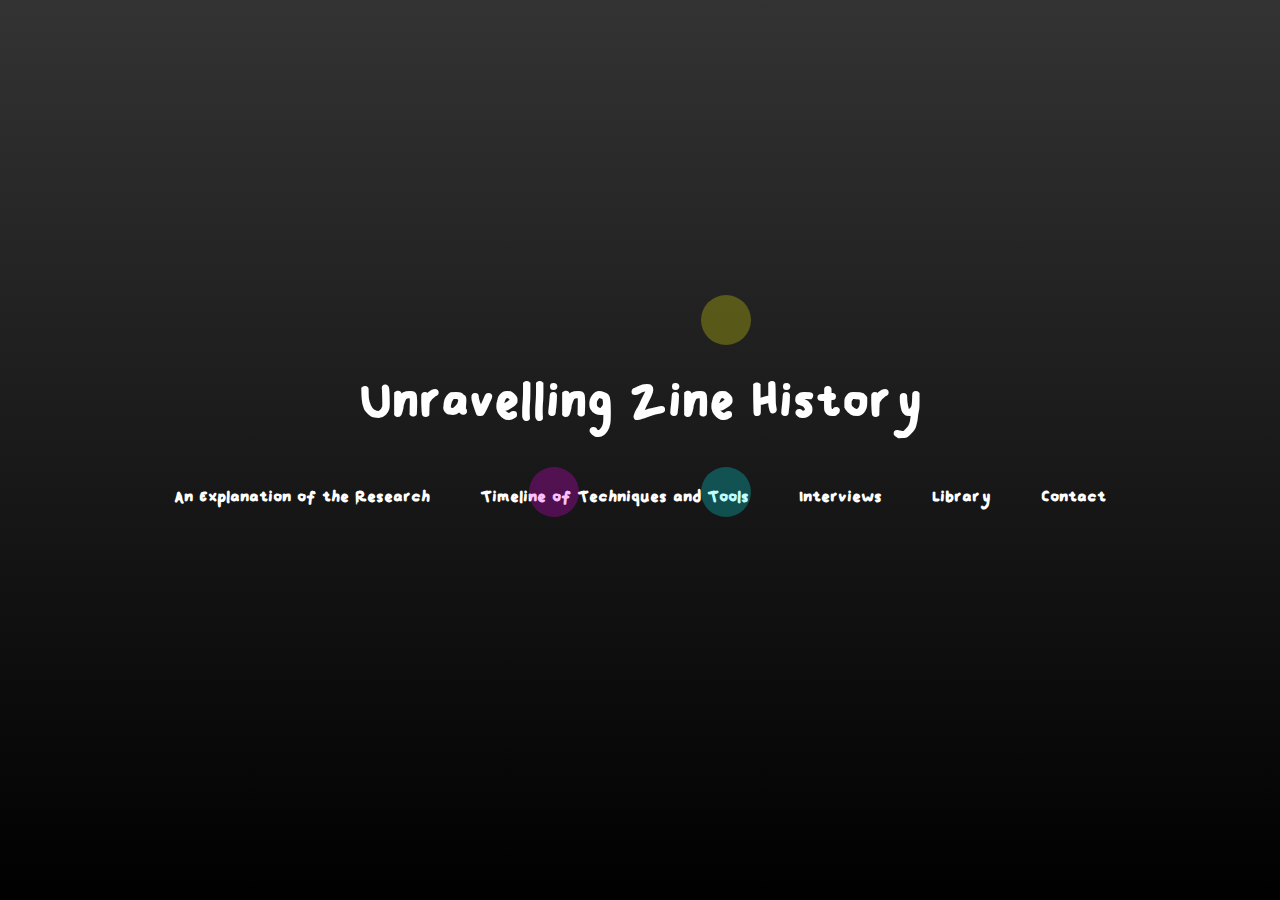
<file: index.html>
<!DOCTYPE html>
<html lang="en">
<head>
  <meta charset="UTF-8">
  <title>Digital Object</title>
  <link rel="stylesheet" href="zinestyles.css">
</head>
<body>
    <div class="container">
      <h1>Unravelling Zine History</h1>
      <div class="button-container">
        <h3><a href="info.html" class="nav-button">An Explanation of the Research</a></h3>
        <h3><a href="timeline.html" class="nav-button">Timeline of Techniques and Tools</a></h3>
        <h3><a href="interviews.html" class="nav-button">Interviews</a></h3>
        <h3><a href="library.html" class="nav-button">Library</a></h3>
        <h3><a href="contact.html" class="nav-button">Contact</a></h3>
      </div>
  </div>
  
  <!-- Floating elements -->
  <div class="floating-element floating-element-1"></div>
  <div class="floating-element floating-element-2"></div>
  <div class="floating-element floating-element-3"></div>
  <script src="float.js"></script>
</body>
</html>
</file>
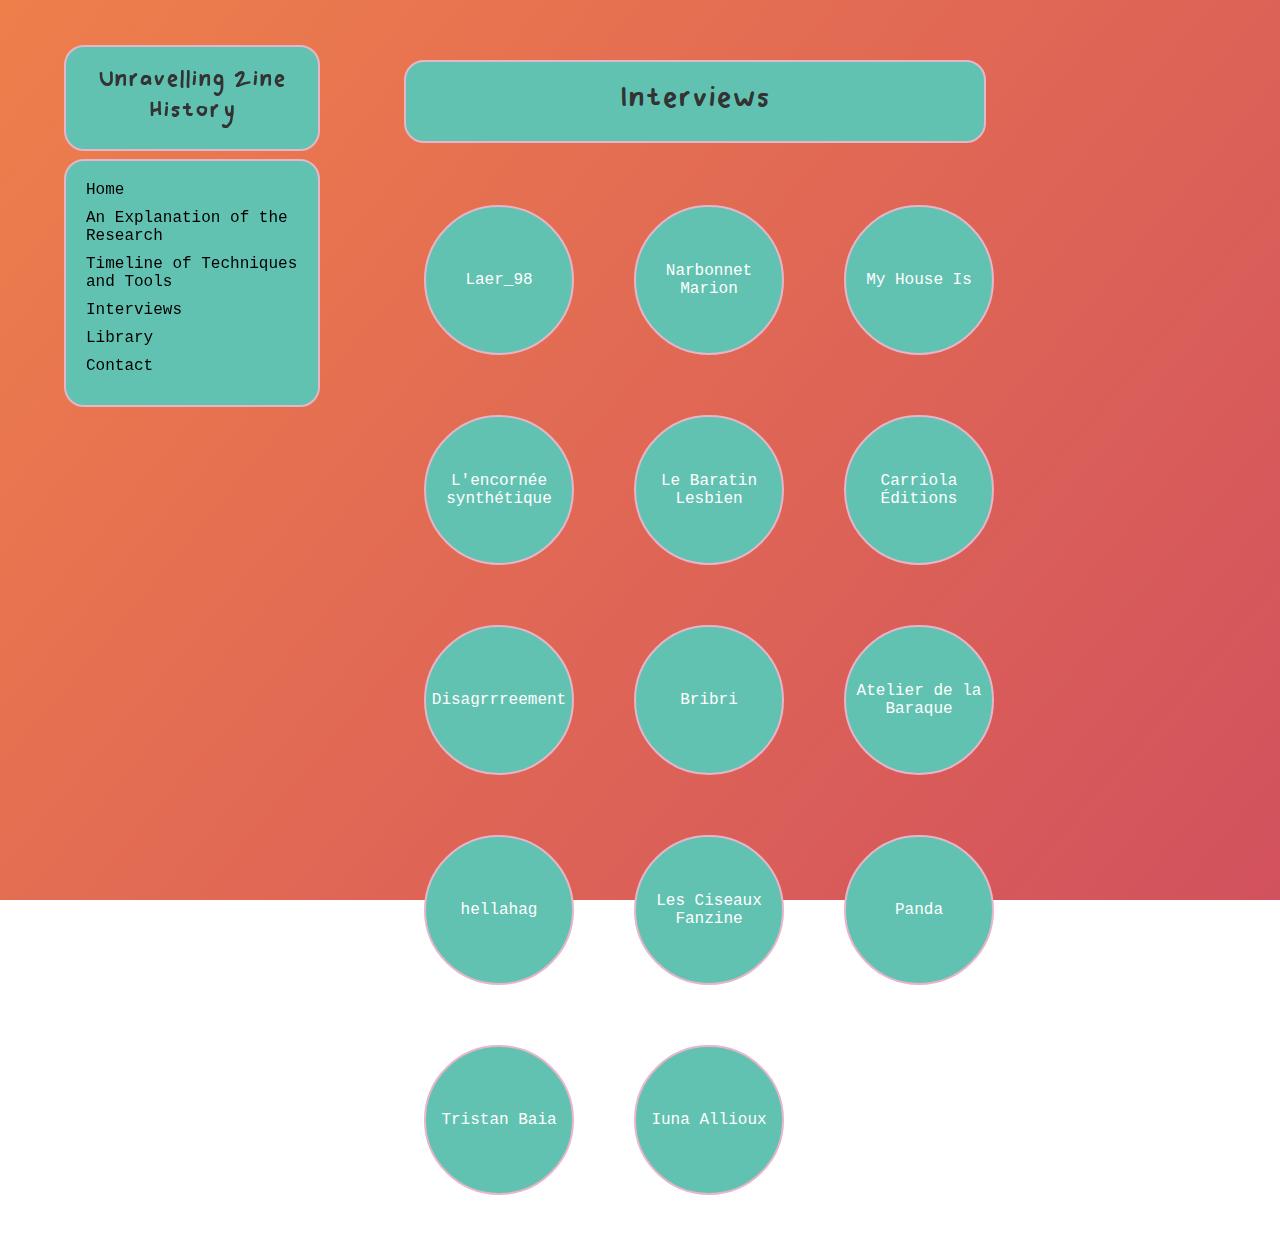
<file: interviews.html>
<!DOCTYPE html>
<html lang="en">
<head>
  <meta charset="UTF-8">
  <meta name="viewport" content="width=device-width, initial-scale=1.0">
  <title>Digital Object</title>
  <link rel="stylesheet" href="interviews.css">
</head>
<body>
  <div class="container">
    <div class="sidebar">
      <div class="header-box">
        <h1>Unravelling Zine History</h1>
      </div>
      <div class="nav-container">
        <nav>
          <ul>
            <li><a href="index.html">Home</a></li>
            <li><a href="info.html">An Explanation of the Research</a></li>
            <li><a href="timeline.html">Timeline of Techniques and Tools</a></li>
            <li><a href="interviews.html">Interviews</a></li>
            <li><a href="library.html">Library</a></li>
            <li><a href="contact.html">Contact</a></li>
          </ul>
        </nav>
      </div>
    </div>
    <div class="main-content">

      <h1 class="interview-header">Interviews</h1>

      <div class="circle-container">
        <div class="circle" onclick="openModal('Laer_98', laerContent)">
          <span class="circle-text">Laer_98</span>
        </div>
      </div>
      <div class="circle-container">
        <div class="circle" onclick="openModal('Narbonnet Marion', marionContent)">
          <span class="circle-text">Narbonnet Marion</span>
        </div>
      </div>
      <div class="circle-container">
        <div class="circle" onclick="openModal('Lareessa / My House Is', lareessaContent)">
          <span class="circle-text">My House Is</span>
        </div>
      </div>
      <div class="circle-container">
        <div class="circle" onclick="openModal('L encornée synthétique ', neilJobardContent)">
          <span class="circle-text">L'encornée synthétique </span>
        </div>
      </div>
      <div class="circle-container">
        <div class="circle" onclick="openModal('Baragouine - le baratin lesbien', baragouineContent)">
          <span class="circle-text">Le Baratin Lesbien</span>
        </div>
      </div>
      <div class="circle-container">
        <div class="circle" onclick="openModal('Carriola Éditions', carriolaContent)">
          <span class="circle-text">Carriola Éditions</span>
        </div>
      </div>
      <div class="circle-container">
        <div class="circle" onclick="openModal('Disagrrreement', disagrrreementContent)">
          <span class="circle-text">Disagrrreement</span>
        </div>
      </div>
      <div class="circle-container">
        <div class="circle" onclick="openModal('Bribri', bribriContent)">
          <span class="circle-text">Bribri</span>
        </div>
      </div>
      <div class="circle-container">
        <div class="circle" onclick="openModal('Atelier de la Baraque', orianeDubozContent)">
          <span class="circle-text">Atelier de la Baraque</span>
        </div>
      </div>
      <div class="circle-container">
        <div class="circle" onclick="openModal('hellahag', hellahagContent)">
          <span class="circle-text">hellahag</span>
        </div>
      </div>
      <div class="circle-container">
        <div class="circle" onclick="openModal('Les Ciseaux Fanzine', ophelieContent)">
          <span class="circle-text">Les Ciseaux Fanzine</span>
        </div>
      </div>
      <div class="circle-container">
        <div class="circle" onclick="openModal('Panda', nelSoihierContent)">
          <span class="circle-text">Panda</span>
        </div>
      </div>
      <div class="circle-container">
        <div class="circle" onclick="openModal('Tristan Baia', tristanBaiaContent)">
          <span class="circle-text">Tristan Baia</span>
        </div>
      </div>
      <div class="circle-container">
        <div class="circle" onclick="openModal('Iuna Allioux', iunaAlliouxContent)">
          <span class="circle-text">Iuna Allioux</span>
        </div>
      </div>
    </div>
  </div>

  <!-- Modal Structure -->
  <div id="modal" class="modal">
    <div class="modal-content">
      <span class="close-btn" onclick="closeModal()">&times;</span>
      <h2 id="modal-title"></h2>
      <div id="modal-body"></div>
    </div>
  </div>

  <!-- Link to JavaScript File -->
  <script src="interviews.js"></script>
</body>
</html>
</file>
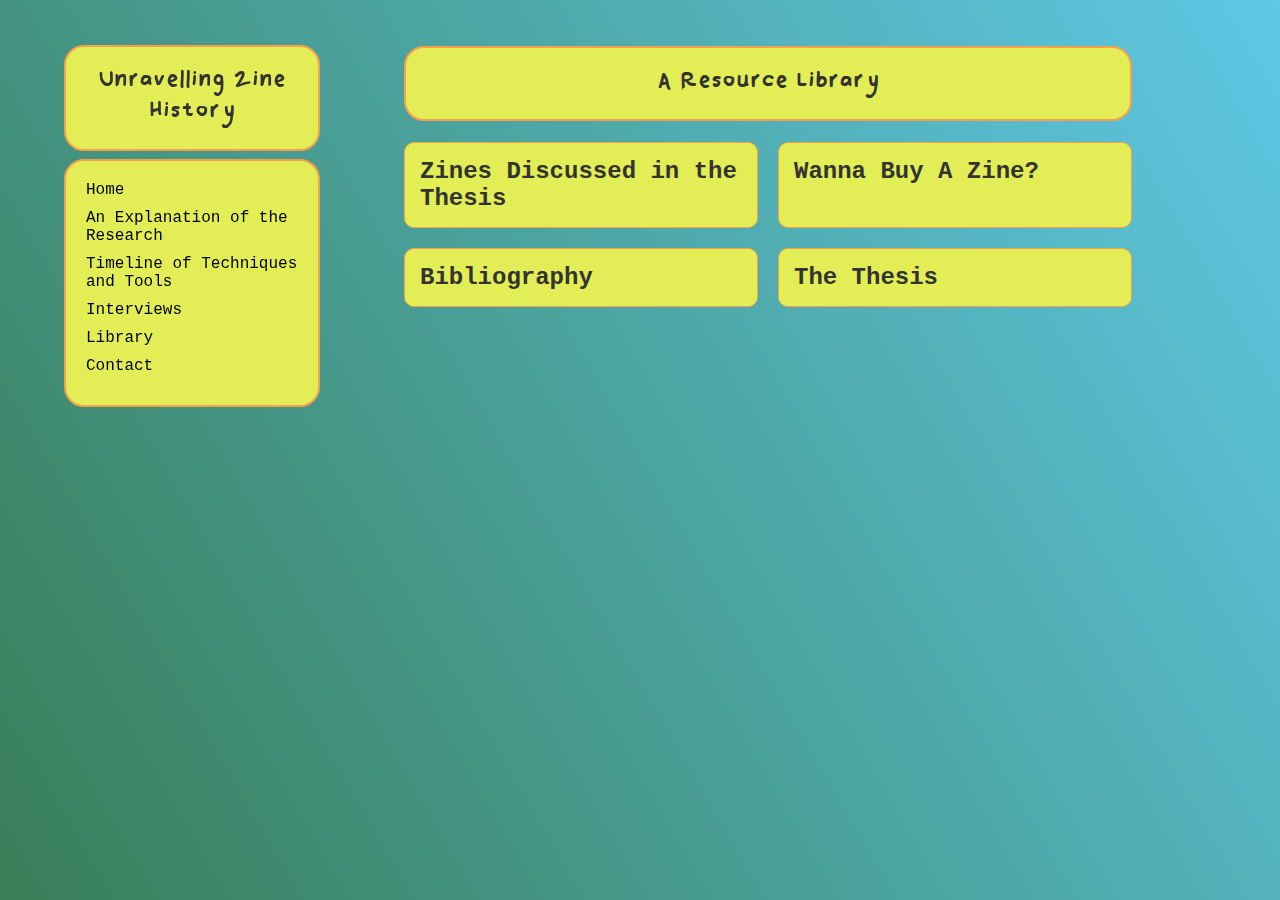
<file: library.html>
<!DOCTYPE html>
<html lang="en">
<head>
  <meta charset="UTF-8">
  <title>Digital Object</title>
  <link rel="stylesheet" href="library.css">
</head>
<body>
  <div class="container">
    <div class="sidebar">
      <div class="header-box">
        <h1>Unravelling Zine History</h1>
      </div>
      <div class="nav-container">
        <nav>
          <ul>
            <li><a href="index.html">Home</a></li>
            <li><a href="info.html">An Explanation of the Research</a></li>
            <li><a href="timeline.html">Timeline of Techniques and Tools</a></li>
            <li><a href="interviews.html">Interviews</a></li>
            <li><a href="library.html">Library</a></li>
            <li><a href="contact.html">Contact</a></li>
          </ul>
        </nav>
      </div>
    </div>

    <div class="main-content">
      <div class="header-box">
        <h1>A Resource Library</h1>
      </div>
      <div class="posts-section">
        <div class="post">
          <div class="post-title">
            <h2>Zines Discussed in the Thesis</h2>
          </div>
          <div class="post-content">
            <button class="close-btn">&times;</button>
            <p>The following list also contains links to the creator's online store where you can purchase the zine - if you like!</p><br>
            <ul class="reference-list">
              <li>Alex, James, & Owen. (2019, Beltane). <a href="https://shop.weirdwalk.co.uk/collections/all-products/products/ww-zine-issue-one" target="_blank">*Weird Walk, Issue 1.*</a></li>
              <li>Esprit Frappant. (n.d.). <a heref="https://www.etsy.com/listing/1688744901/turning-20-fanzine-collectif-esprit?click_key=44145d1db66345deb5258075b4d4d4976f454b00%3A1688744901&click_sum=7d9e6c5b&ref=shop_home_feat_1&frs=1" target="_blank">*Turning 20.*</a></li>
              <li>Ophélie. (n.d.).<a href="https://www.etsy.com/listing/803711609/fanzine-corpus-sanctus-the-female-body?click_key=33819ebe8bebd6619cbbc6764128db50fe3424b4%3A803711609&click_sum=b1cf5e33&ref=shop_home_active_24" target="_blank">*Les Ciseaux, Issue 1.*</a></li>
              <li>Corbinus, C. (2023, mai). <a href = "http://corbi.limitedrun.com/products/743697-susurimrimpression-berlin-22-23" target="_blank">*Susurimpression Berlin 22-23.*</a></li>
              <li>Carriola Éditions. (2024). <a href ="https://www.instagram.com/p/C1B4PO8CVTm/?utm_source=ig_web_copy_link&igsh=MzRlODBiNWFlZA==" target="_blank">*J’EMMERDE LES GRANDS ESPACES AMÉRICAINS.*</a></li>
              <li>Leonie Ott, Bernadette Schweihoff, Jo Rüßmann, Colleen Anderhub, & Shenja Schittkowski. (n.d.). <a href="https://coloramabooks.space/products/clubhouse-18?pr_prod_strat=e5_desc&pr_rec_id=8e8f91556&pr_rec_pid=8341946302732&pr_ref_pid=8766006362380&pr_seq=uniform" target="_blank">*Colorama Clubhouse, Issue 18.*</a></li>
              <li>Owen, James, & Alex. (2019, Samhain). <a href="https://shop.weirdwalk.co.uk/collections/all-products/products/ww-zine-issue-two" target="_blank">*Weird Walk, Issue 2.*</a></li>
              <li>Zertal, M. (n.d.). <a href="https://coloramabooks.space/products/melek-zine-collection" target="_blank">*Crescent Hill.*</a></li>
              <li>Zertal, M. (n.d.). <a href="https://coloramabooks.space/products/melek-zine-collection" target="_blank">*I Wish.*</a></li>
            </ul>
          </div>
        </div>
        <div class="post">
          <div class="post-title">
            <h2>Wanna Buy A Zine?</h2>
          </div>
          <div class="post-content">
            <button class="close-btn">&times;</button>
            <p>here are some zinesters who would love it if you bought one of their creations (it's a great way to start off you collection too!)</p><br>
            <ul class="reference-list">
        <li><a href="http://atelierlabaraque.com" target="_blank">La Baraque</a></li>
        <li><a href="https://coloramabooks.space" target="_blank">Colorama</a></li>
        <li><a href="https://www.carriola.eu" target="_blank">Carriola Editions</a></li>
        <li><a href="http://corbi.limitedrun.com/store" target="_blank">Le Corbi</a></li>      
        <li><a href="https://www.etsy.com/fr/shop/DykeSpirit?ref=simple-shop-header-name&listing_id=819530001" target="_blank">Les Ciseaux Fanzine</a></li>
        <li><a href="https://disagrrreementzine.bigcartel.com" target="_blank">Disagrrreement Zine</a></li>      
        <li><a href="https://www.etsy.com/shop/EspritFrappant?ref=from_order_confirm_drawer_receipt_modal" target="_blank">Esprit Frappant</a></li>
        <li><a href="https://hellahag.bigcartel.com" target="_blank">Hella Hag</a></li>
        <li><a href="https://www.weirdwalk.co.uk" target="_blank">Weird Walk</a></li>
      </ul>
          </div>
        </div>
        <div class="post">
          <div class="post-title">
            <h2>Bibliography</h2>
          </div>
          <div class="post-content">
            <button class="close-btn">&times;</button>
            <ul class="reference-list">
              <li>Archer-Parré, C., & Mussell, J. (2023). Introduction: Letterpress Printing: Past, Present, Future (Vol. 4). Peter Lang.</li>
              <li>Baker, S., & Cantillon, Z. (2022). Zines as Community Archive. *Archival Science, 22*(4), 539–561. Web.</li>
              <li>Bartel, J. (2004). From A to zine: Building a winning zine collection in your library. American Library Association.</li>
              <li>Blake, A. (2020). Analysis of twenty-first century zines.</li>
              <li>Brown, A., Hurley, M., Perry, S., & Roche, J. (2021). Zines as Reflective Evaluation Within Interdisciplinary Learning Programmes. *Frontiers in Education, 6*, 675329. https://doi.org/10.3389/feduc.2021.675329</li>
              <li>Burant, J. (1995). Ephemera, Archives, and another View of History. *Archivaria, 40*, 189-198.</li>
              <li>Callaghan, H. (2018). UK and Ireland Zine Librarians: doing it ourselves. *Art Libraries Journal, 43*(2), 106-112.</li>
              <li>Carvalho, N. R. D., & Tarran, F. M. (2019). Literature From The Margins: a study on the relevance of zines. *Revista PHILIA | Filosofia, Literatura & Arte, 1*(2), 241–270. https://doi.org/10.22456/2596-0911.93098</li>
              <li>Chepesiuk, R. (1997). The Latest Trend in Publishing. *American Libraries*(2), 68-70.</li>
              <li>Chidgey, R. (2014). Communities of Resistance? Maker Pedagogies, Do-It-Yourself Feminism, and DIY Citizenship. In M. Boler & M. Ratto (Eds.), *DIY Citizenship: Critical Making and Social Media* (pp. 101-113). Cambridge, MA: MIT Press.</li>
              <li>Contre-Bande, musiques alternatives et culture cassette en AURA 1980-1999. (2023). Bibliothèque Part-Dieu - Espace patrimoine, Lyon.</li>
              <li>Damon, L., et al. Queering the Form: Zine-Making as Disruptive Practice. *Cultural Studies ↔ Critical Methodologies.* https://doi.org/10.1177/153270862210876</li>
              <li>Degravelles, K. In the ruins of zine pedagogy: a narrative study of teaching with zines. https://doi.org/10.31390/GRADSCHOOL_DISSERTATIONS.1247</li>
              <li>Duncombe, S. (1997). *Notes from underground: Zines and the politics of alternative culture.* Microcosm Publishing.</li>
              <li>Duncombe, S. (n.d.). Stephen Duncombe. Available at: https://www.stephenduncombe.com/ (Accessed: 17 June 2024).</li>
              <li>Dunn, R., Hester, R., & Readman, A. (2001). From letterpress to offset lithography. In *Print and Electronic Text Convergence* (pp. 81-108).</li>
              <li>Eichhorn, K. (2010). D.I.Y. Collectors, Archiving Scholars, and Activist Librarians: Legitimizing Feminist Knowledge and Cultural Production Since 1990. *Women's Studies, 39*(6), 622-646.</li>
              <li>Goodman, R. (2021). Riso colors, Observable. Available at: https://observablehq.com/@romellogoodman/riso-colors (Accessed: 25 August 2024).</li>
              <li>Grimes, M. (n.d.). FROM PROTEST TO RESISTANCE: British anarcho-punk 'zines (1980-1984) as sites of resistance and symbols of defiance, 157-178.</li>
              <li>Hamel, L. A., Maher, T., Cooke, R., O’Dwyer, M., Peakin, J., Mahoney, L., & Cook, E. (2014, April). Organizing anarchy: The revitalization and revamp of the Forgotten Zine Archive. *Archive Journal.* https://www.archivejournal.net/essays/organizing-anarchy-the-revitalization-and-revamp-of-the-forgotten-zine-archive/</li>
              <li>Hays, A. (2018). Zine authors’ attitudes about inclusion in public and academic library collections: A survey-based study. *The Library Quarterly, 88*(1), 60-78.</li>
              <li>Jacobi, T. (2007). The Zine Project: Innovation or Oxymoron? *The English Journal, 96*(4), 43–49. https://doi.org/10.2307/30047164</li>
              <li>Klanten, R., et al. (2011). *Behind the Zines: Self-Publishing Culture.* Berlin: Die Gestalten Verlag.</li>
              <li>Knobel, M., & Lankshear, C. (2002). Cut, paste, publish: The production and consumption of zines. In *Adolescents and literacies in a digital world* (pp. 164-185).</li>
              <li>Koçak, D. Ö. (2017). Collective Memory and Digital Practices of Remembrance. In H. Friese, G. Rebane, M. Nolden, M. Schreiter (Eds.), *Handbuch Soziale Praktiken und Digitale Alltagswelten* (pp. 978-3-658-08460-8). Wiesbaden: Springer Fachmedien.</li>
              <li>Kosut, M. (2016). Queering Gender, Art and Culture in the Age of Media Convergence. *Cultural Sociology, 10*(3), 335-340.</li>
              <li>McMillan, J. (2011). *Smoking Typewriters: The Sixties Underground Press and the Rise of Alternative Media in America.* Oxford University Press.</li>
              <li>Metcalf, M. (2014). *Digitizing Print Culture: Preserving Zines in Libraries and Archives.* University of Wisconsin-Milwaukee.</li>
              <li>Peterdi, G. (1980). *Printmaking: Methods Old and New.* New York, London: Macmillan Publishing Co., Inc.; Collier Macmillan Publishers.</li>
              <li>Piepmeier, A. (2008). Why Zines Matter: Materiality and the Creation of Embodied Community. *American Periodicals, 18*(2), 213–238. http://www.jstor.org/stable/41219799</li>
              <li>Piller, E., & Rowland, S. (2021). *Punkzines: British Fanzine Culture from the Punk Scene 1976-1983.* Omnibus Press.</li>
              <li>Pinguin, B. (2022). *Le Carnet de Curiosité.* La Fanzinothèque.</li>
              <li>Reynolds, C. (2019). “‘My Zines, so Far, Aren't as Political as Other Works I've Produced’: Communicative Capitalism Among Queer Feminist Zinesters.” *Communication, Culture & Critique.*</li>
              <li>Riso RE Series (n.d.). *RISO.* Available at: https://www.riso.co.jp/english/product/digital_dup/re/performance/index.html (Accessed: 18 June 2024).</li>
              <li>Stevens, J. (2004). Long-term Literary E-Zine Stability: Issues and Access in Libraries. *Technical Services Quarterly, 22*(1), 21-32.</li>
              <li>Vermillion, J. K. (2009, September 21). Why we’re not digitizing zines. *Digital Collections Blog.* https://blogs.library.duke.edu/digital-collections/2009/09/21/why-were-not-digitizing-zines/</li>
              <li>Wee, D. V. (2017). We Need to Talk About Zines: The Case for Collecting Alternative Publications in the Australian Academic University Library. *Journal of the Australian Library and Information Association, 66*(2), 152-161. https://doi.org/10.1080/24750158.2017.1334320</li>
              <li>Weird Walk (n.d.). *Weird Walk.* Available at: https://www.weirdwalk.co.uk/ (Accessed: 17 June 2024).</li>
              <li>White, R. E., & Cooper, K. (2015). What is critical literacy?. In *Democracy and Its Discontents* (pp. 21-35). Brill.</li>
              <li>Wred Fright. (2020). What Wred’s Reading: Fanzines: The DIY Revolution by Teal Triggs. *Wredfright.com.* https://www.wredfright.com/2020/04/what-wreds-reading-fanzines-diy.html</li>
            </ul>
          </div>
        </div>
        <div class="post">
          <div class="post-title">
            <h2>The Thesis</h2>
          </div>
          <div class="post-content">
            <button class="close-btn">&times;</button>
            <p>If you are interested, you can download the PDF version of my thesis using the link below:</p>
            <a href="Unravelling Zine History_ Exploring Origins, Evolution, and Cultural Significance - Nina Jacobson-2_compressed.pdf" download="Unravelling Zine History_ Exploring Origins, Evolution, and Cultural Significance - Nina Jacobson-2_compressed.pdf" class="download-link">Unravelling Zines (PDF)</a>
          </div>
        </div>
      </div>
    </div>
  </div>
  <script src="library.js"></script>
</body>
</html>
</file>
<file: zinestyles.css>
@font-face {
  font-family: 'bean_classicregular';
  src: url('beanclassic-regular-webfont.woff2') format('woff2'),
       url('beanclassic-regular-webfont.woff') format('woff');
  font-weight: normal;
  font-style: normal;
}

html, body {
  margin: 0;
  padding: 0;
  height: 100%;
  overflow: hidden; /* Prevent scrollbars due to floating elements */
}

body {
  background: linear-gradient(180deg, #333333, #000000); /* Dark grey and black */
  background-size: cover;
  background-repeat: no-repeat;
  display: flex;
  justify-content: center;
  align-items: center;
  height: 100vh; /* Full viewport height */
  color: white; /* Set all text color to white */
}

h1 {
  font-family: 'bean_classicregular', sans-serif;
  font-size: 4em; /* Adjust the size as needed */
  color: white; /* White text color */
  margin: 0;
  padding: 20px;
  text-align: center;
}

:root {
  --primary-color: #5ec8e5; /* riso aqua */
  --secondary-color: #ffffff; /* white */
  --header-background: #F7F3E7; /* Light cream */
  --header-text: #ffffff; /* White text color */
  --nav-box-bg: #5ec8e5; /* Same as primary color */
  --nav-link-color: #ffffff; /* White text color for links */
  --nav-link-hover: #ff7477; /* Secondary color on hover */
  --nav-box-border: #397e58; /* riso grass green */
}

.container {
  text-align: center; /* Center-align the content */
}

.button-container {
  display: flex;
  justify-content: center; /* Center buttons horizontally */
  flex-wrap: wrap; /* Allow buttons to wrap to the next line on smaller screens */
  gap: 10px; /* Space between buttons */
}

.nav-button {
  position: relative; /* Position relative to place the pseudo-element */
  display: inline-block; /* Adjust width to fit content */
  padding: 10px 20px;
  text-decoration: none;
  text-align: center;
  font-family: 'bean_classicregular', sans-serif; /* Use custom font */
  color: var(--nav-link-color);
  background: transparent; /* Ensure no background */
  border: none; /* Remove border */
  border-radius: 10px; /* Optional: rounded corners */
  font-size: 1.2em; /* Adjust size as needed */
  overflow: hidden; /* Ensure the pseudo-element doesn't overflow */
  transition: color 0.3s ease;
}

.nav-button::after {
  content: '';
  position: absolute;
  bottom: 0;
  left: 50%;
  width: 0;
  height: 2px; /* Line thickness */
  background-color: var(--secondary-color); /* Color of the underline */
  transform: translateX(-50%);
  transition: width 0.3s ease; /* Animation effect */
}

.nav-button:hover::after {
  width: 100%; /* Full width underline on hover */
}

.floating-element {
  position: absolute;
  border-radius: 50%;
  width: 50px; /* Size of the floating element */
  height: 50px; /* Size of the floating element */
  opacity: 0.5; /* 50% opacity */
}

.floating-element-1 {
  background: rgba(0, 255, 255, 0.5); /* Cyan with 50% opacity */
  animation: float1 10s infinite;
}

.floating-element-2 {
  background: rgba(255, 0, 255, 0.5); /* Magenta with 50% opacity */
  animation: float2 12s infinite;
}

.floating-element-3 {
  background: rgba(255, 255, 0, 0.5); /* Yellow with 50% opacity */
  animation: float3 15s infinite;
}
</file>
<file: interviews.css>
html, body {
  margin: 0;
  padding: 0;
  height: 100%;
  font-family: courier, monospace;
}

* {
  box-sizing: border-box;
}

body {
  background: url('https://raw.githubusercontent.com/ninabeanj/unravelling-zines/main/halftonebgtexture.png') repeat,
  linear-gradient(130deg, #ee7f4b, #d2515e); /* paprika and tomato */
  background-size: cover; /* Cover entire area */
  background-repeat: no-repeat; 
  background-attachment: fixed; /* Background stays fixed when scrolling */
  display: flex;
  flex-direction: column;
}

@font-face {
    font-family: 'bean_classicregular';
    src: url('beanclassic-regular-webfont.woff2') format('woff2'),
         url('beanclassic-regular-webfont.woff') format('woff');
    font-weight: normal;
    font-style: normal;

}

h1 {
  margin: 0;
  padding: 0;
  font-family: 'bean_classicregular', sans-serif;
  font-weight:normal;
  font-style:normal;
}

h2, h3, h4, h5, h6, p, ul, li, i, strong {
  margin: 0;
  padding: 0;
  font-family: courier, monospace;
  color: var(--header-text);
}

:root {
  --primary-color: #62c2b1; /* riso sea foam*/
  --secondary-color: #235ba8; /* riso lake */
  --header-background: #F7F3E7; /* Light cream */
  --header-text: #333333; /* Dark gray */
  --nav-box-bg: #62c2b1; /* Same as primary color */
  --nav-link-color: #FFFFFF; /* White */
  --nav-link-hover: #62c2b1; /* Same as primary color */
  --nav-box-border: #e6b5c9; /* riso mauve*/
}

.header {
  display: flex;
  align-items: center;
  background-color: var(--header-background);
  color: var(--header-text);
  padding: 20px 40px;
}

.container {
  display: flex;
  width: 100%;
}

.sidebar {
  width: 20%; /* Sidebar takes up 20% of the container */
  height: 100vh; /* Adjust height to fill the viewport */
  overflow-y: auto;
  background-color: transparent; 
  position: fixed;
  top: 5%;
  left: 5%;
}

.header-box {
  padding: 20px;
  text-align: center;
  background-color: var(--nav-box-bg);
  border: 2px solid var(--nav-box-border);
  border-radius: 20px;
  margin-bottom: 3%;
}

.header-box h1 {
  margin: 0;
  padding: 0;
  font-family: 'bean_classicregular', sans-serif;
  color: var(--header-text);
}

.nav-container {
  padding: 20px;
  border: 2px solid var(--nav-box-border);
  background-color: var(--nav-box-bg); 
  border-radius: 20px; 
}

nav ul {
  list-style: none;
  padding: 0;
}

nav ul li {
  margin-bottom: 10px;
}

nav ul li a {
  text-decoration: none;
  color: black;
}

nav ul li a:hover {
  text-decoration: underline;
  color: var(--secondary-color);
}

.main-content {
  width: 60%;
  margin-top: 2%;
  margin-left: 30%; /* sidebar */
  margin-right: 10%;
  padding: 20px;
  display: flex;
  flex-wrap: wrap;
  gap: 20px;
}

/* Styles for the Interview Header */
.interview-header {
  font-family: 'bean_classicregular', sans-serif; /* Your custom font */
  font-size: 2.5em; /* Adjust the size as needed */
  color: var(--header-text); /* Dark gray color or any other preferred color */
  text-align: center; /* Center align the text */
  margin-bottom: 20px; /* Space between the header and the circles */
  margin-top: 2%; /* Space above the header */
  width: 80%; /* Ensure it takes full width */
  padding: 20px;
  text-align: center;
  background-color: var(--nav-box-bg);
  border: 2px solid var(--nav-box-border);
  border-radius: 20px;
  margin-bottom: 3%;
}


/* Ensure the container is positioned correctly */
.circle-container {
  position: relative;
  width: 150px; /* Adjust size as needed */
  height: 150px; /* Adjust size as needed */
  margin: 20px; /* Add margin if needed */
}

/* Circle styling */
.circle {
  width: 100%;
  height: 100%;
  background-color: var(--primary-color);
  border-radius: 50%;
  border: 2px solid var(--nav-box-border);
  display: flex;
  align-items: center; /* Centers text vertically */
  justify-content: center; /* Centers text horizontally */
  color: white;
  cursor: pointer;
  transition: all 0.3s ease;
  text-align: center; /* Ensure text aligns center */
  font-size: 16px; /* Adjust font size as needed */
  position: relative; /* Ensure circle is positioned correctly */
}

.circle:hover {
  transform: scale(1.05);
  box-shadow: 0 4px 8px rgba(0, 0, 0, 0.2);
  background-color: var(--secondary-color);
}

/* Hidden content that expands */
.circle-content {
  display: none; /* Hidden by default */
  position: absolute;
  top: 100%; /* Position below the circle */
  left: 0;
  width: 100%;
  padding: 20px;
  background-color: var(--nav-box-bg);
  border: 2px solid var(--nav-box-border);
  border-radius: 10px;
  color: var(--header-text);
  box-shadow: 0 4px 8px rgba(0, 0, 0, 0.2);
  box-sizing: border-box; /* Include padding in width */
  z-index: 10; /* Ensure content is above other elements */
}

/* Show the circle-content when the circle is active */
.circle.active .circle-content {
  display: block;
}

.modal {
  display: none;
  position: fixed;
  top: 0;
  left: 0;
  width: 100%;
  height: 100%;
  background-color: rgba(0, 0, 0, 0.5);
  z-index: 1000;
  overflow: auto;
}

.modal-content {
  background-color: var(--primary-color);
  margin: 10% auto; /* Center the modal content with some margin from the top */
  padding: 20px;
  width: 60%;
  max-height: 80vh; /* Ensure it doesn't exceed viewport height */
  overflow-y: auto; /* Allow vertical scrolling */
  position: relative;
  transition: background-color 0.3s ease;
}
.close-btn {
  position: absolute;
  top: 10px;
  right: 20px;
  font-size: 24px;
  cursor: pointer;
}
</file>
<file: library.css>
html, body {
  margin: 0;
  padding: 0;
  height: 100%;
}

* {
  box-sizing: border-box;
}

body {
  background: url('https://raw.githubusercontent.com/ninabeanj/unravelling-zines/main/halftonebgtexture.png') repeat,
  linear-gradient(60deg, #397e58, #5ec8e5); /* grass green and aqua*/
  background-size: cover; /* Cover entire area */
  background-repeat: no-repeat; 
  background-attachment: fixed; /* Background stays fixed when scrolling */
  display: flex;
  flex-direction: column;}

@font-face {
    font-family: 'bean_classicregular';
    src: url('beanclassic-regular-webfont.woff2') format('woff2'),
         url('beanclassic-regular-webfont.woff') format('woff');
    font-weight: normal;
    font-style: normal;
}

h1 {
  margin: 0;
  padding: 0;
  font-family: 'bean_classicregular', sans-serif;
  font-weight: normal;
  font-style: normal;
}

h2, h3, h4, h5, h6, p, ul, li, i, strong {
  margin: 0;
  padding: 0;
  font-family: courier, monospace;
  color: var(--header-text);
}

:root {
  --primary-color: #e3ed55; /* riso lime */
  --secondary-color: #ff7477; /* orange fluo riso */
  --header-background: #F7F3E7; /* Light cream */
  --header-text: #333333; /* Dark gray */
  --nav-box-bg: #e3ed55; /* Same as primary color */
  --nav-link-color: #FFFFFF; /* White */
  --nav-link-hover: #e3ed55; /* Same as primary color */
  --nav-box-border: #f6a04d; /* riso apricot */
}

.header {
  display: flex;
  align-items: center;
  background-color: var(--header-background);
  color: var(--header-text);
  padding: 20px 40px;
}

.container {
  display: flex;
  width: 100%;
}

.sidebar {
  width: 20%; /* Sidebar takes up 20% of the container */
  height: 100vh; /* Adjust height to fill the viewport */
  overflow-y: auto;
  background-color: transparent; 
  position: fixed;
  top: 5%;
  left: 5%;
}

.header-box {
  padding: 20px;
  text-align: center;
  background-color: var(--nav-box-bg);
  border: 2px solid var(--nav-box-border);
  border-radius: 20px;
  margin-bottom: 3%;
}

.header-box h1 {
  margin: 0;
  color: var(--header-text);
}

.nav-container {
  padding: 20px;
  border: 2px solid var(--nav-box-border);
  background-color: var(--nav-box-bg); 
  border-radius: 20px; 
}

nav ul {
  list-style: none;
  padding: 0;
}

nav ul li {
  margin-bottom: 10px;
}

nav ul li a {
  text-decoration: none;
  color: black;
}

nav ul li a:hover {
  text-decoration: underline;
  color: var(--secondary-color);
}

/* Main content styles */
.main-content {
  width: 60%;
  margin-top: 2%;
  margin-left: 30%;
  margin-right: 5%;
  padding: 20px;
}

/* Posts section */
.posts-section {
  display: grid;
  grid-template-columns: repeat(2, 1fr); /* Forces two columns */
  gap: 20px;
}

/* Post styles */
.post {
  position: relative;
  background-color: var(--nav-box-bg);
  border: 1px solid var(--nav-box-border);
  color: var(--header-text);
  border-radius: 10px;
  overflow: hidden;
  transition: transform 0.3s ease, box-shadow 0.3s ease;
}

/* Title for the post */
.post-title {
  background-color: var(--primary-color);
  color: white;
  padding: 15px;
  cursor: pointer;
  font-weight: bold;
  border-radius: 10px 10px 0 0; /* Rounded top corners */
  margin: 0;
}

/* Content within the post */
.post-content {
  padding: 20px;
  display: none; /* Hide content by default */
  background-color: var(--nav-box-bg);
  border-top: 1px solid var(--nav-box-border);
  position: relative; /* Make room for the close button */
}

/* Close button */
.close-btn {
  position: absolute;
  top: 10px;
  right: 10px;
  background-color: var(--secondary-color);
  color: white;
  border: none;
  border-radius: 50%;
  width: 24px;
  height: 24px;
  display: flex;
  align-items: center;
  justify-content: center;
  cursor: pointer;
  font-size: 16px;
  font-weight: bold;
}

/* Hover effect */
.post:hover {
  box-shadow: 0 8px 16px rgba(255, 116, 119, 5);
  background-color: var(--secondary-color);
}

/* Show content when post is expanded */
.post.open .post-content {
  display: block;
}

.reference-list {
  list-style: none; /* Remove default list styling */
  padding: 0; /* Remove default padding */
}

.reference-list li {
  position: relative;
  padding-left: 25px; /* Space for the star */
  margin-bottom: 10px; /* Space between list items */
}

.reference-list li::before {
  content: '\2605'; /* Unicode star character */
  position: absolute;
  left: 0;
  color: var(--secondary-color); /* Color of the star */
  font-size: 18px; /* Size of the star */
  line-height: 1; /* Align star with the text */
}

.download-link {
  display: inline-block;
  padding: 10px 20px;
  margin-top: 10px;
  color: var(--nav-link-color); /* Or any color you prefer */
  background-color: var(--nav-box-bg); /* Background color */
  border: 2px solid var(--nav-box-border); /* Border color */
  border-radius: 5px;
  text-decoration: none;
  font-size: 16px;
}

.download-link:hover {
  background-color: var(--secondary-color); /* Hover effect color */
}
</file>
